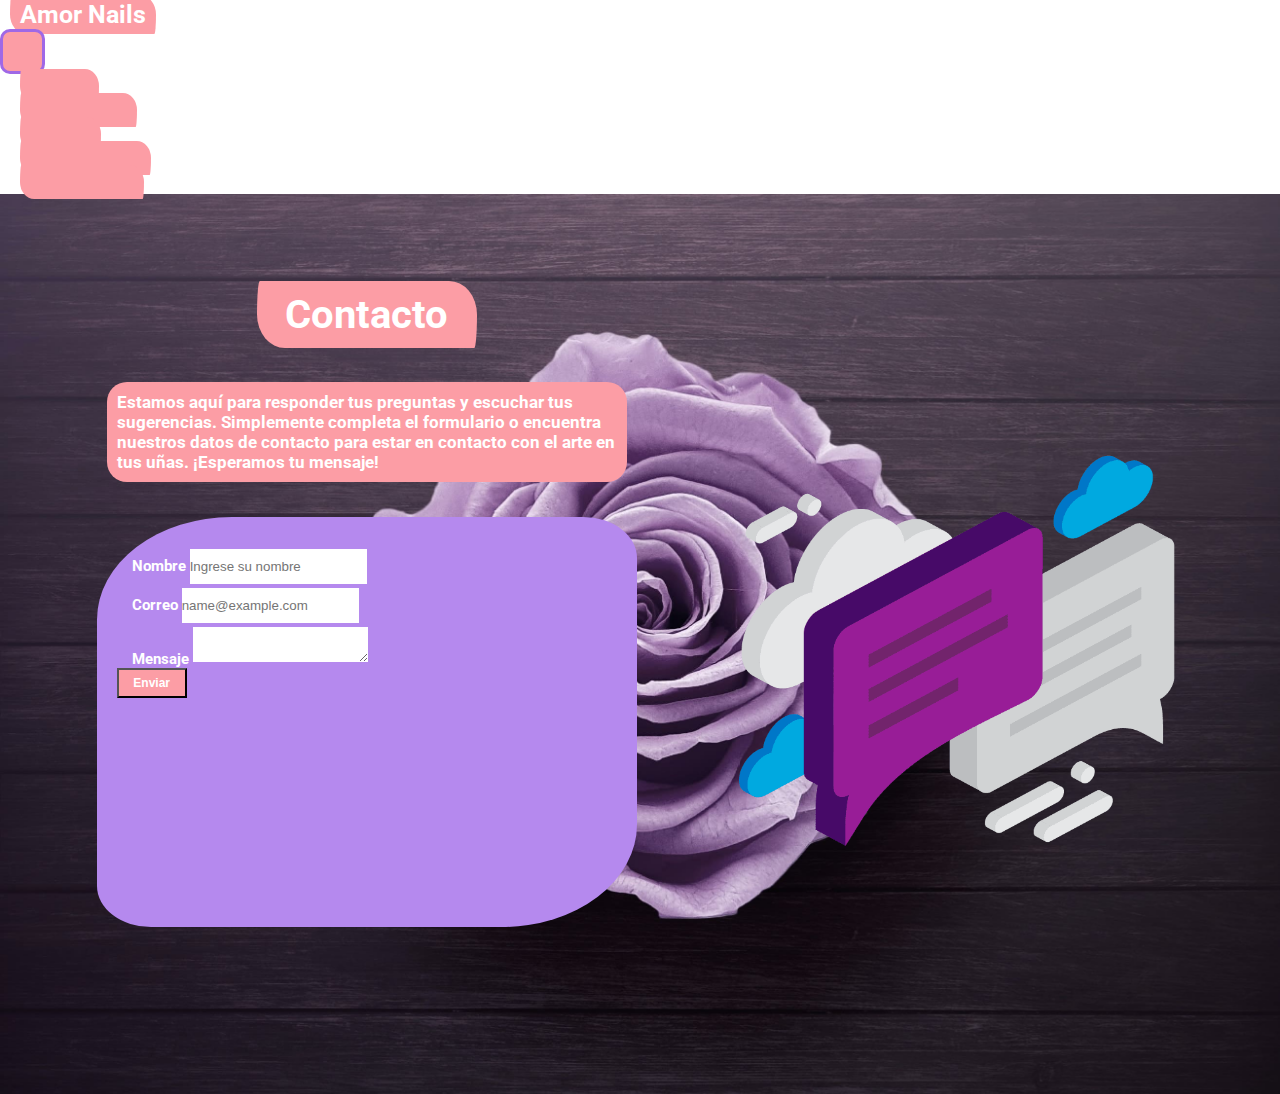
<file: pages/contacto.html>
<!DOCTYPE html>
<html lang="en">
  <head>
    <meta charset="UTF-8" />
    <meta
      name="viewport"
      content="width=
    , initial-scale=1.0"
    />
    <meta
      name="description"
      content="Contáctanos vía email para cualquier pregunta, consulta o solicitud. Estamos aquí para ayudarte. Envíanos un mensaje y te responderemos pronto. Tu satisfacción es nuestra prioridad"
    />
    <meta
      name="keywords"
      content="COMUNICARSE,HABLAR,CHATEAR,CONSULTAS,INQUIETUD,UÑAS,CUIDADO,MATERIALES"
    />

    <title>Contacto - Amor Nails</title>
    <link rel="shortcut icon" href="../img/icono.ico" type="image/x-icon">
    <link rel="preconnect" href="https://fonts.googleapis.com" />
    <link rel="preconnect" href="https://fonts.gstatic.com" crossorigin />
    <link
      href="https://fonts.googleapis.com/css2?family=Caveat:wght@400;700&family=Noto+Sans+JP:wght@400;600&family=Roboto:wght@400;700&display=swap"
      rel="stylesheet"
    />

    <link
      rel="stylesheet"
      href="https://cdn.jsdelivr.net/npm/bootstrap@4.2.1/dist/css/bootstrap.min.css"
      integrity="sha384-GJzZqFGwb1QTTN6wy59ffF1BuGJpLSa9DkKMp0DgiMDm4iYMj70gZWKYbI706tWS"
      crossorigin="anonymous"
    />

    <link
      href="https://cdn.jsdelivr.net/npm/bootstrap@5.3.1/dist/css/bootstrap.min.css"
      rel="stylesheet"
      integrity="sha384-4bw+/aepP/YC94hEpVNVgiZdgIC5+VKNBQNGCHeKRQN+PtmoHDEXuppvnDJzQIu9"
      crossorigin="anonymous"
    />
    <link rel="stylesheet" href="../css/styles.css" />
  </head>
  <body>
    <header>
      <nav class="navbar fixed-top navbar-expand-sm bgcolor">
        <div class="container-fluid ordenar">
          <a class="navbar-brand logo" href="../index.html"
            >Amor Nails</a
          >
          <div>
            <button
              class="navbar-toggler"
              type="button"
              data-bs-toggle="collapse"
              data-bs-target="#navbarNav"
              aria-controls="navbarNav"
              aria-expanded="false"
              aria-label="Toggle navigation"
            >
              <span class="navbar-toggler-icon"></span>
            </button>
          </div>
        </div>
        <div class="collapse navbar-collapse" id="navbarNav">
          <ul class="navbar-nav">
            <li class="nav-item">
              <a class="nav-link" aria-current="page" href="../index.html"
                >Inicio</a
              >
            </li>
            <li class="nav-item">
              <a class="nav-link" href="./reservas.html">Reservas</a>
            </li>
            <li class="nav-item">
              <a class="nav-link" href="./local.html">Local</a>
            </li>

            <li class="nav-item">
              <a class="nav-link" href="./preg-frec.html">Preg.Frec.</a>
            </li>
            <li class="nav-item">
              <a class="nav-link" href="./contacto.html">Contacto</a>
            </li>
          </ul>
        </div>
      </nav>
    </header>

    <section class="section-contacto">

      <h1>Contacto</h1>

      <p>Estamos aquí para responder tus preguntas y escuchar tus sugerencias. Simplemente completa el formulario o encuentra nuestros datos de contacto para estar en contacto con el arte en tus uñas. ¡Esperamos tu mensaje!</p>
      
      <div class="form_contacto">
        <div class="mb-3">
          <label for="exampleFormControlInput1" class="form-label"
            >Nombre</label
          >
          <input
            type="text"
            class="form-control"
            id="exampleFormControlInput1"
            placeholder="Ingrese su nombre"
          />
        </div>
        <div class="mb-3">
          <label for="exampleFormControlInput1" class="form-label"
            >Correo</label
          >
          <input
            type="email"
            class="form-control"
            id="exampleFormControlInput1"
            placeholder="name@example.com"
          />
        </div>
        <div class="mb-3">
          <label for="exampleFormControlTextarea1" class="form-label"
            >Mensaje</label
          >
          <textarea
            class="form-control"
            id="exampleFormControlTextarea1"
            rows="3"
          ></textarea>
        </div>
        <button type="button" class="btn">Enviar</button>
      </div>

      <img
        src="../img/img-contacto.png"
        alt="imagen de dos cajas de chat una es morada y la otra gris"
      />
    </section>

    <script
      src="https://cdn.jsdelivr.net/npm/bootstrap@5.3.1/dist/js/bootstrap.bundle.min.js"
      integrity="sha384-HwwvtgBNo3bZJJLYd8oVXjrBZt8cqVSpeBNS5n7C8IVInixGAoxmnlMuBnhbgrkm"
      crossorigin="anonymous"
    ></script>

    <script
      src="https://code.jquery.com/jquery-3.3.1.slim.min.js"
      integrity="sha384-q8i/X+965DzO0rT7abK41JStQIAqVgRVzpbzo5smXKp4YfRvH+8abtTE1Pi6jizo"
      crossorigin="anonymous"
    ></script>
    <script
      src="https://cdn.jsdelivr.net/npm/popper.js@1.14.6/dist/umd/popper.min.js"
      integrity="sha384-wHAiFfRlMFy6i5SRaxvfOCifBUQy1xHdJ/yoi7FRNXMRBu5WHdZYu1hA6ZOblgut"
      crossorigin="anonymous"
    ></script>
    <script
      src="https://cdn.jsdelivr.net/npm/bootstrap@4.2.1/dist/js/bootstrap.min.js"
      integrity="sha384-B0UglyR+jN6CkvvICOB2joaf5I4l3gm9GU6Hc1og6Ls7i6U/mkkaduKaBhlAXv9k"
      crossorigin="anonymous"
    ></script>

    <script>
      $(window).scroll(function () {
        $("nav").toggleClass("scrolled", $(this).scrollTop() > 50);
      });
    </script>
  </body>
</html>
</file>
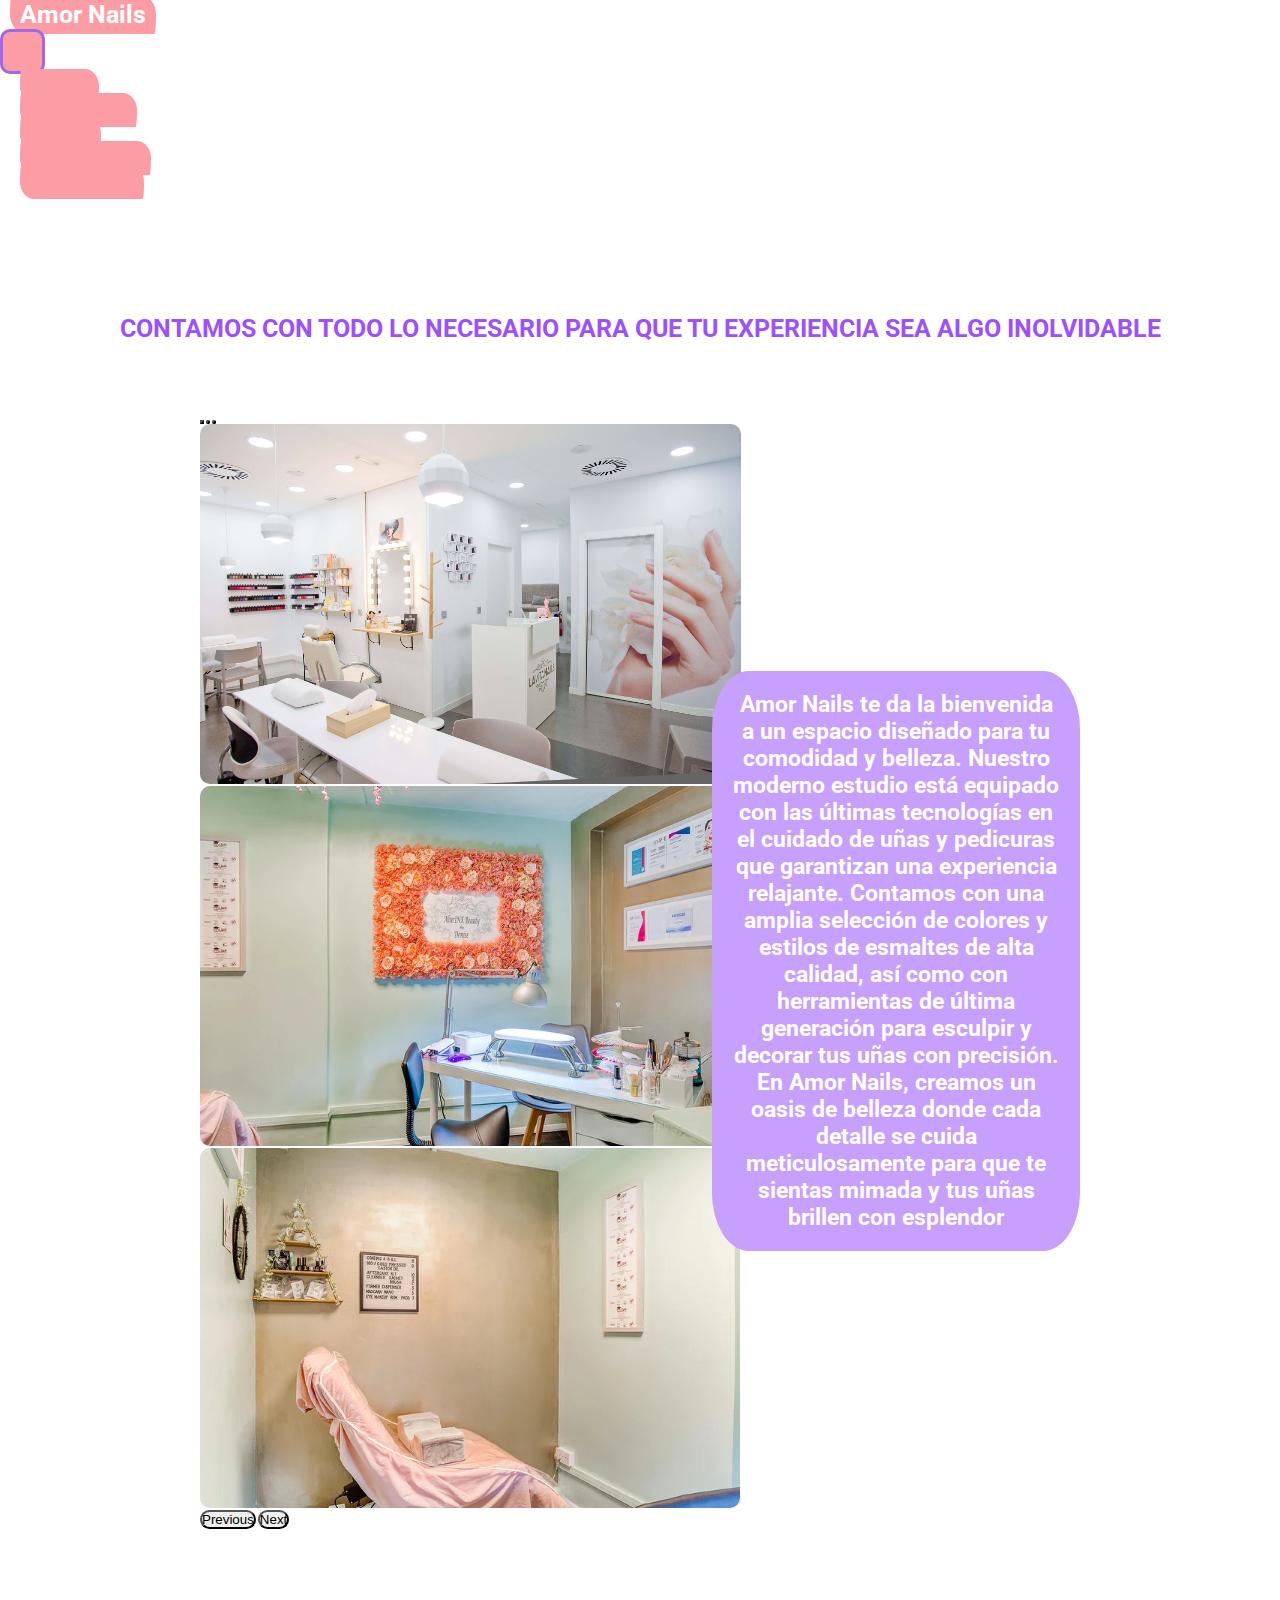
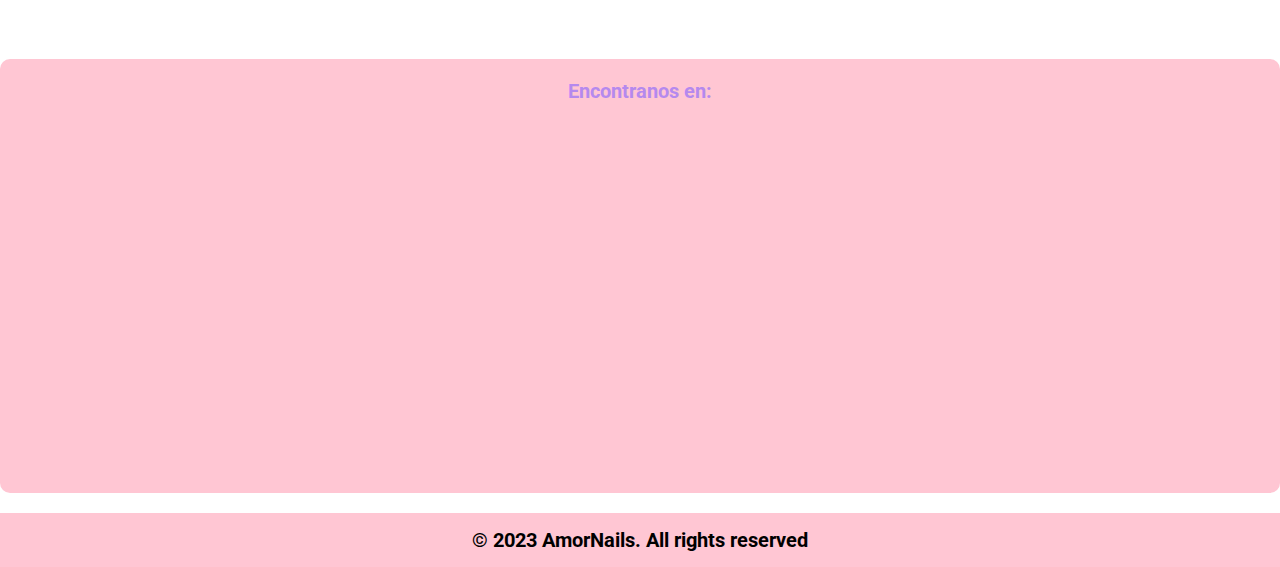
<file: pages/local.html>
<!DOCTYPE html>
<html lang="en">
  <head>
    <meta charset="UTF-8" />
    <meta name="viewport" content="width=device-width, initial-scale=1.0" />
    <meta
      name="description"
      content="Contamos con un local totalmente equipado con aparato de excelente calidad para que te sientas comoda y tus manos se vean geniales"
    />
    <meta
      name="keywords"
      content="DIRECCION,MAPA,ESTABLECIMIENTO,LOCAL,CALIDAD,APARATOS,UBICACION"
    />

    <title>Local - Amor Nails</title>
    <link rel="shortcut icon" href="../img/icono.ico" type="image/x-icon">
    <link rel="preconnect" href="https://fonts.googleapis.com" />
    <link rel="preconnect" href="https://fonts.gstatic.com" crossorigin />
    <link
      href="https://fonts.googleapis.com/css2?family=Caveat:wght@400;700&family=Noto+Sans+JP:wght@400;600&family=Roboto:wght@400;700&display=swap"
      rel="stylesheet"
    />
    <link
      rel="stylesheet"
      href="https://cdn.jsdelivr.net/npm/bootstrap@4.2.1/dist/css/bootstrap.min.css"
      integrity="sha384-GJzZqFGwb1QTTN6wy59ffF1BuGJpLSa9DkKMp0DgiMDm4iYMj70gZWKYbI706tWS"
      crossorigin="anonymous"
    />

    <link
      href="https://cdn.jsdelivr.net/npm/bootstrap@5.3.1/dist/css/bootstrap.min.css"
      rel="stylesheet"
      integrity="sha384-4bw+/aepP/YC94hEpVNVgiZdgIC5+VKNBQNGCHeKRQN+PtmoHDEXuppvnDJzQIu9"
      crossorigin="anonymous"
    />
    <link rel="stylesheet" href="../css/styles.css" />
  </head>
  <body>
    <main class="back-color">
      <header>
        <nav class="navbar fixed-top navbar-expand-sm bgcolor">
          <div class="container-fluid ordenar">
            <a class="navbar-brand logo" href="../index.html"
              >Amor Nails</a
            >
            <div>
              <button
                class="navbar-toggler"
                type="button"
                data-bs-toggle="collapse"
                data-bs-target="#navbarNav"
                aria-controls="navbarNav"
                aria-expanded="false"
                aria-label="Toggle navigation"
              >
                <span class="navbar-toggler-icon"></span>
              </button>
            </div>
          </div>
          <div class="collapse navbar-collapse" id="navbarNav">
            <ul class="navbar-nav">
              <li class="nav-item">
                <a class="nav-link" aria-current="page" href="../index.html"
                  >Inicio</a
                >
              </li>
              <li class="nav-item">
                <a class="nav-link" href="./reservas.html">Reservas</a>
              </li>
              <li class="nav-item">
                <a class="nav-link" href="./local.html">Local</a>
              </li>

              <li class="nav-item">
                <a class="nav-link" href="./preg-frec.html">Preg.Frec.</a>
              </li>
              <li class="nav-item">
                <a class="nav-link" href="./contacto.html">Contacto</a>
              </li>
            </ul>
          </div>
        </nav>
      </header>

      <section class="experiencia">
        <h1>
          Contamos con todo lo necesario para que tu experiencia sea algo
          inolvidable
        </h1>

        <div class="imagen-texto">
          <div id="carouselExampleIndicators" class="carousel slide">
            <div class="carousel-indicators">
              <button
                type="button"
                data-bs-target="#carouselExampleIndicators"
                data-bs-slide-to="0"
                class="active"
                aria-current="true"
                aria-label="Slide 1"
              ></button>
              <button
                type="button"
                data-bs-target="#carouselExampleIndicators"
                data-bs-slide-to="1"
                aria-label="Slide 2"
              ></button>
              <button
                type="button"
                data-bs-target="#carouselExampleIndicators"
                data-bs-slide-to="2"
                aria-label="Slide 3"
              ></button>
            </div>
            <div class="carousel-inner">
              <div class="carousel-item active">
                <img
                  src="../img/local.jpg"
                  class="d-block w-100"
                  alt="foto donde se visualiza el local de nail art en su totalidad"
                />
              </div>
              <div class="carousel-item">
                <img
                  src="../img/local02.webp"
                  class="d-block w-100"
                  alt="foto de la mesa de trabajo de nail art"
                />
              </div>
              <div class="carousel-item">
                <img
                  src="../img/local03.webp"
                  class="d-block w-100"
                  alt="foto de la cama donde se realiza la pedicura"
                />
              </div>
            </div>
            <button
              class="carousel-control-prev"
              type="button"
              data-bs-target="#carouselExampleIndicators"
              data-bs-slide="prev"
            >
              <span
                class="carousel-control-prev-icon"
                aria-hidden="true"
              ></span>
              <span class="visually-hidden">Previous</span>
            </button>
            <button
              class="carousel-control-next"
              type="button"
              data-bs-target="#carouselExampleIndicators"
              data-bs-slide="next"
            >
              <span
                class="carousel-control-next-icon"
                aria-hidden="true"
              ></span>
              <span class="visually-hidden">Next</span>
            </button>
          </div>

          <p>
            Amor Nails te da la bienvenida a un espacio diseñado para tu
            comodidad y belleza. Nuestro moderno estudio está equipado con las
            últimas tecnologías en el cuidado de uñas y pedicuras que garantizan
            una experiencia relajante. Contamos con una amplia selección de
            colores y estilos de esmaltes de alta calidad, así como con
            herramientas de última generación para esculpir y decorar tus uñas
            con precisión. En Amor Nails, creamos un oasis de belleza donde cada
            detalle se cuida meticulosamente para que te sientas mimada y tus
            uñas brillen con esplendor
          </p>
        </div>
      </section>

      <section class="section-ubicacion container-sm">
        <div class="ubicacion">
          <h2>Encontranos en:</h2>
          <iframe
            src="https://www.google.com/maps/embed?pb=!1m18!1m12!1m3!1d963.2535856737635!2d139.7740056633788!3d35.701963389280294!2m3!1f0!2f0!3f0!3m2!1i1024!2i768!4f13.1!3m3!1m2!1s0x60188ea717e35593%3A0x49cd92f32aaf75fb!2z77yI5pyJ77yJ44Kq44O844K_44OL44OT44Or44K144O844OT44K5!5e0!3m2!1ses-419!2sar!4v1691075433261!5m2!1ses-419!2sar"
            width="500"
            height="350"
            style="border: 0"
            allowfullscreen=""
            loading="lazy"
            referrerpolicy="no-referrer-when-downgrade"
          ></iframe>
        </div>
      </section>
    </main>

    <footer>
      <section class="derechos">
        <p>&copy; 2023 AmorNails. All rights reserved</p>
      </section>
    </footer>

    <script
      src="https://cdn.jsdelivr.net/npm/bootstrap@5.3.1/dist/js/bootstrap.bundle.min.js"
      integrity="sha384-HwwvtgBNo3bZJJLYd8oVXjrBZt8cqVSpeBNS5n7C8IVInixGAoxmnlMuBnhbgrkm"
      crossorigin="anonymous"
    ></script>

    <script
      src="https://code.jquery.com/jquery-3.3.1.slim.min.js"
      integrity="sha384-q8i/X+965DzO0rT7abK41JStQIAqVgRVzpbzo5smXKp4YfRvH+8abtTE1Pi6jizo"
      crossorigin="anonymous"
    ></script>
    <script
      src="https://cdn.jsdelivr.net/npm/popper.js@1.14.6/dist/umd/popper.min.js"
      integrity="sha384-wHAiFfRlMFy6i5SRaxvfOCifBUQy1xHdJ/yoi7FRNXMRBu5WHdZYu1hA6ZOblgut"
      crossorigin="anonymous"
    ></script>
    <script
      src="https://cdn.jsdelivr.net/npm/bootstrap@4.2.1/dist/js/bootstrap.min.js"
      integrity="sha384-B0UglyR+jN6CkvvICOB2joaf5I4l3gm9GU6Hc1og6Ls7i6U/mkkaduKaBhlAXv9k"
      crossorigin="anonymous"
    ></script>

    <script>
      $(window).scroll(function () {
        $("nav").toggleClass("scrolled", $(this).scrollTop() > 50);
      });
    </script>
  </body>
</html>
</file>
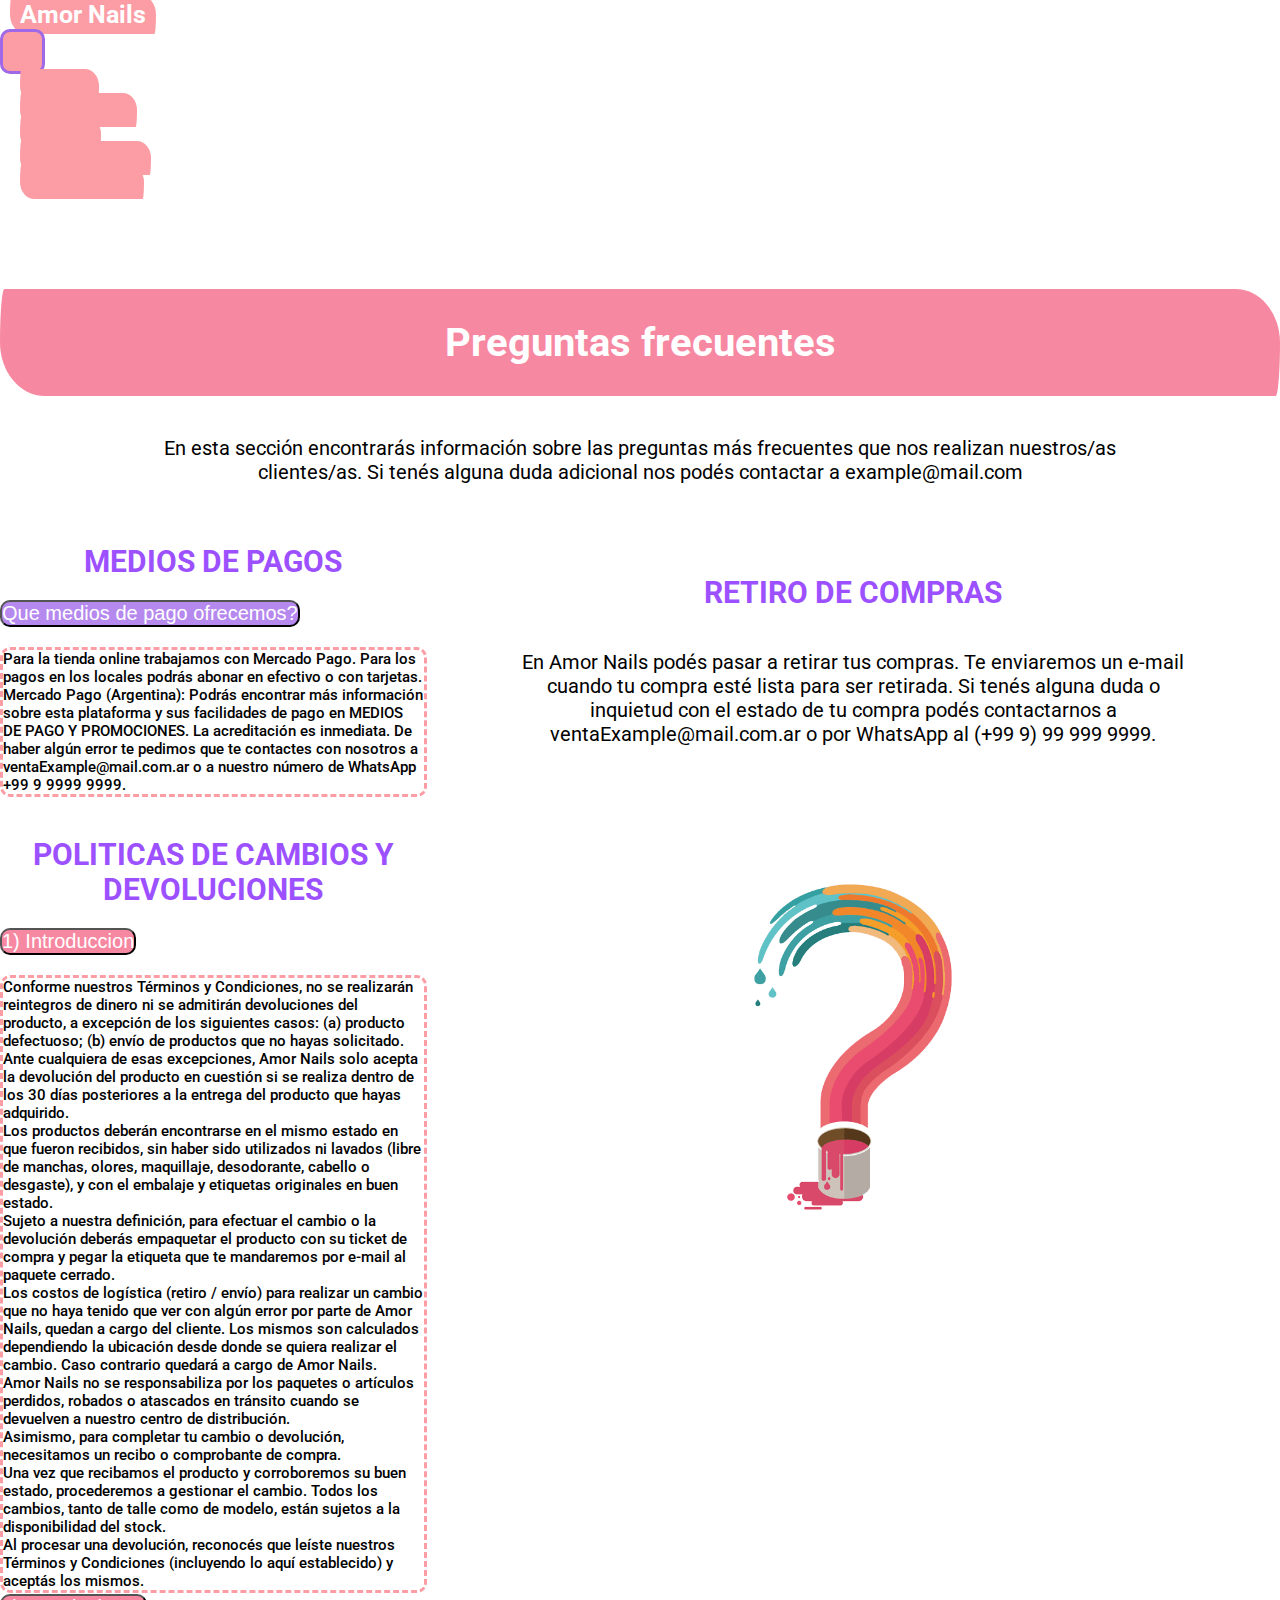
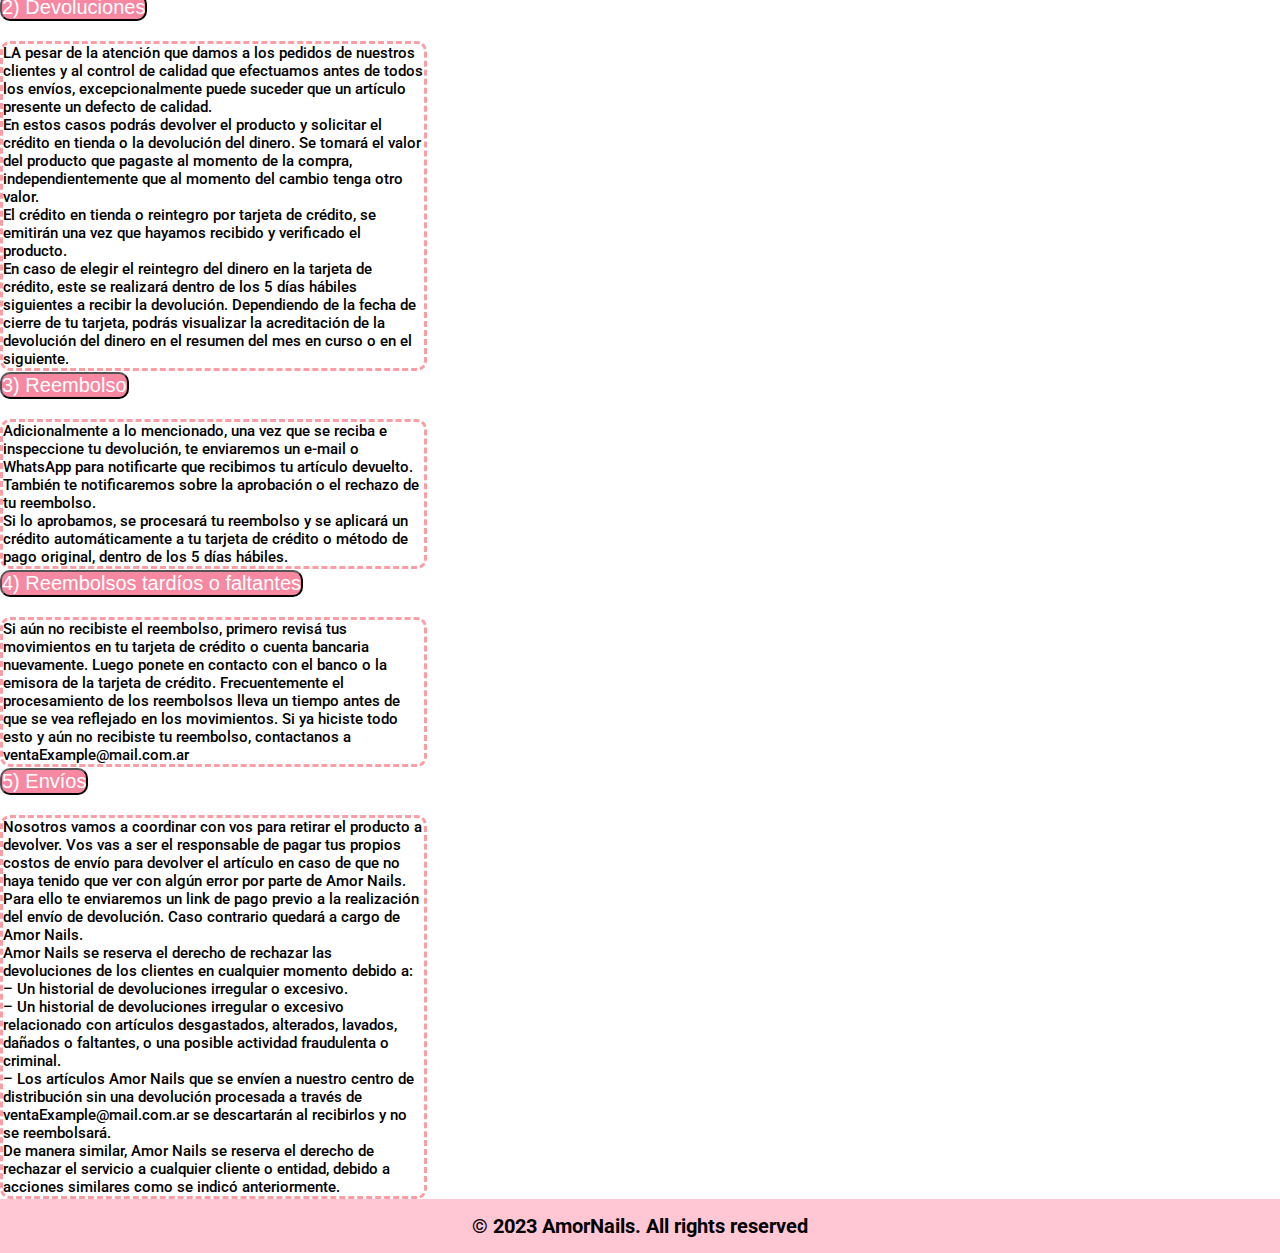
<file: pages/preg-frec.html>
<!DOCTYPE html>
<html lang="en">
  <head>
    <meta charset="UTF-8" />
    <meta name="viewport" content="width=device-width, initial-scale=1.0" />
    <meta
      name="description"
      content="Encuentra respuestas a tus preguntas más frecuentes sobre nuestros medios de pagos y formas de envios"
    />
    <meta
      name="keywords"
      content="ENVIOS,REEMBOLSOS,PAGOS,FORMAS,DEVOLUCIONES,DUDAS,PREGUNTAS,INCONVENIENTE"
    />

    <title>Preguntas Frecuentes - Amor Nails</title>
    <link rel="shortcut icon" href="../img/icono.ico" type="image/x-icon">
    <link rel="preconnect" href="https://fonts.googleapis.com" />
    <link rel="preconnect" href="https://fonts.gstatic.com" crossorigin />
    <link
      href="https://fonts.googleapis.com/css2?family=Caveat:wght@400;700&family=Noto+Sans+JP:wght@400;600&family=Roboto:wght@400;700&display=swap"
      rel="stylesheet"
    />
    <link
      rel="stylesheet"
      href="https://cdn.jsdelivr.net/npm/bootstrap@4.2.1/dist/css/bootstrap.min.css"
      integrity="sha384-GJzZqFGwb1QTTN6wy59ffF1BuGJpLSa9DkKMp0DgiMDm4iYMj70gZWKYbI706tWS"
      crossorigin="anonymous"
    />

    <link
      href="https://cdn.jsdelivr.net/npm/bootstrap@5.3.1/dist/css/bootstrap.min.css"
      rel="stylesheet"
      integrity="sha384-4bw+/aepP/YC94hEpVNVgiZdgIC5+VKNBQNGCHeKRQN+PtmoHDEXuppvnDJzQIu9"
      crossorigin="anonymous"
    />
    <link rel="stylesheet" href="../css/styles.css" />
  </head>
  <body>
    <header>
      <nav class="navbar fixed-top navbar-expand-sm bgcolor">
        <div class="container-fluid ordenar">
          <a class="navbar-brand logo" href="../index.html"
            >Amor Nails</a
          >
          <div>
            <button
              class="navbar-toggler"
              type="button"
              data-bs-toggle="collapse"
              data-bs-target="#navbarNav"
              aria-controls="navbarNav"
              aria-expanded="false"
              aria-label="Toggle navigation"
            >
              <span class="navbar-toggler-icon"></span>
            </button>
          </div>
        </div>
        <div class="collapse navbar-collapse" id="navbarNav">
          <ul class="navbar-nav">
            <li class="nav-item">
              <a class="nav-link" aria-current="page" href="../index.html"
                >Inicio</a
              >
            </li>
            <li class="nav-item">
              <a class="nav-link" href="./reservas.html">Reservas</a>
            </li>
            <li class="nav-item">
              <a class="nav-link" href="./local.html">Local</a>
            </li>

            <li class="nav-item">
              <a class="nav-link" href="./preg-frec.html">Preg.Frec.</a>
            </li>
            <li class="nav-item">
              <a class="nav-link" href="./contacto.html">Contacto</a>
            </li>
          </ul>
        </div>
      </nav>
    </header>

    <section class="preg-frec container-sm">
      <div class="contenedor-titulo">
        <h1>Preguntas frecuentes</h1>
      </div>

      <p>
        En esta sección encontrarás información sobre las preguntas más
        frecuentes que nos realizan nuestros/as clientes/as. Si tenés alguna
        duda adicional nos podés contactar a example@mail.com
      </p>

      <div class="desktop">
        <div>
          <h2>MEDIOS DE PAGOS</h2>

          <div class="accordion" id="accordionExample">
            <div class="accordion-item">
              <h3 class="accordion-header">
                <button
                  class="accordion-button button-mp collapsed"
                  type="button"
                  data-bs-toggle="collapse"
                  data-bs-target="#collapseOne_b"
                  aria-expanded="true"
                  aria-controls="collapseOne_b"
                >
                  Que medios de pago ofrecemos?
                </button>
              </h3>
              <div
                id="collapseOne_b"
                class="accordion-collapse collapse"
                data-bs-parent="#accordionExample"
              >
                <div class="accordion-body">
                  Para la tienda online trabajamos con Mercado Pago. Para los
                  pagos en los locales podrás abonar en efectivo o con tarjetas.
                  Mercado Pago (Argentina): Podrás encontrar más información
                  sobre esta plataforma y sus facilidades de pago en MEDIOS DE
                  PAGO Y PROMOCIONES. La acreditación es inmediata. De haber
                  algún error te pedimos que te contactes con nosotros a
                  ventaExample@mail.com.ar o a nuestro número de WhatsApp +99 9
                  9999 9999.
                </div>
              </div>
            </div>
          </div>
        </div>

        <div class="retiro-compras">
          <h2>RETIRO DE COMPRAS</h2>
          <p>
            En Amor Nails podés pasar a retirar tus compras. Te enviaremos un
            e-mail cuando tu compra esté lista para ser retirada. Si tenés
            alguna duda o inquietud con el estado de tu compra podés
            contactarnos a ventaExample@mail.com.ar o por WhatsApp al (+99 9) 99
            999 9999.
          </p>
        </div>
      </div>

      <div class="politicas">
        <div class="accordion" id="accordionExample">
          <h2>POLITICAS DE CAMBIOS Y DEVOLUCIONES</h2>
          <div class="accordion-item">
            <h3 class="accordion-header">
              <button
                class="accordion-button collapsed"
                type="button"
                data-bs-toggle="collapse"
                data-bs-target="#collapseOne"
                aria-expanded="false"
                aria-controls="collapseOne"
              >
                1) Introduccion
              </button>
            </h3>
            <div
              id="collapseOne"
              class="accordion-collapse collapse"
              data-bs-parent="#accordionExample"
            >
              <div class="accordion-body">
                Conforme nuestros Términos y Condiciones, no se realizarán
                reintegros de dinero ni se admitirán devoluciones del producto,
                a excepción de los siguientes casos: (a) producto defectuoso;
                (b) envío de productos que no hayas solicitado. Ante cualquiera
                de esas excepciones, Amor Nails solo acepta la devolución del
                producto en cuestión si se realiza dentro de los 30 días
                posteriores a la entrega del producto que hayas adquirido.<br />
                Los productos deberán encontrarse en el mismo estado en que
                fueron recibidos, sin haber sido utilizados ni lavados (libre de
                manchas, olores, maquillaje, desodorante, cabello o desgaste), y
                con el embalaje y etiquetas originales en buen estado. <br />
                Sujeto a nuestra definición, para efectuar el cambio o la
                devolución deberás empaquetar el producto con su ticket de
                compra y pegar la etiqueta que te mandaremos por e-mail al
                paquete cerrado. <br />
                Los costos de logística (retiro / envío) para realizar un cambio
                que no haya tenido que ver con algún error por parte de Amor
                Nails, quedan a cargo del cliente. Los mismos son calculados
                dependiendo la ubicación desde donde se quiera realizar el
                cambio. Caso contrario quedará a cargo de Amor Nails. <br />
                Amor Nails no se responsabiliza por los paquetes o artículos
                perdidos, robados o atascados en tránsito cuando se devuelven a
                nuestro centro de distribución. <br />
                Asimismo, para completar tu cambio o devolución, necesitamos un
                recibo o comprobante de compra. <br />
                Una vez que recibamos el producto y corroboremos su buen estado,
                procederemos a gestionar el cambio. Todos los cambios, tanto de
                talle como de modelo, están sujetos a la disponibilidad del
                stock. <br />
                Al procesar una devolución, reconocés que leíste nuestros
                Términos y Condiciones (incluyendo lo aquí establecido) y
                aceptás los mismos. <br />
              </div>
            </div>
          </div>

          <div class="accordion-item">
            <h3 class="accordion-header">
              <button
                class="accordion-button collapsed"
                type="button"
                data-bs-toggle="collapse"
                data-bs-target="#collapseTwo"
                aria-expanded="false"
                aria-controls="collapseTwo"
              >
                2) Devoluciones
              </button>
            </h3>
            <div
              id="collapseTwo"
              class="accordion-collapse collapse"
              data-bs-parent="#accordionExample"
            >
              <div class="accordion-body">
                LA pesar de la atención que damos a los pedidos de nuestros
                clientes y al control de calidad que efectuamos antes de todos
                los envíos, excepcionalmente puede suceder que un artículo
                presente un defecto de calidad. <br />
                En estos casos podrás devolver el producto y solicitar el
                crédito en tienda o la devolución del dinero. Se tomará el valor
                del producto que pagaste al momento de la compra,
                independientemente que al momento del cambio tenga otro valor.
                <br />
                El crédito en tienda o reintegro por tarjeta de crédito, se
                emitirán una vez que hayamos recibido y verificado el producto.
                <br />
                En caso de elegir el reintegro del dinero en la tarjeta de
                crédito, este se realizará dentro de los 5 días hábiles
                siguientes a recibir la devolución. Dependiendo de la fecha de
                cierre de tu tarjeta, podrás visualizar la acreditación de la
                devolución del dinero en el resumen del mes en curso o en el
                siguiente. <br />
              </div>
            </div>
          </div>

          <div class="accordion-item">
            <h3 class="accordion-header">
              <button
                class="accordion-button collapsed"
                type="button"
                data-bs-toggle="collapse"
                data-bs-target="#collapseThree"
                aria-expanded="false"
                aria-controls="collapseThree"
              >
                3) Reembolso
              </button>
            </h3>
            <div
              id="collapseThree"
              class="accordion-collapse collapse"
              data-bs-parent="#accordionExample"
            >
              <div class="accordion-body">
                Adicionalmente a lo mencionado, una vez que se reciba e
                inspeccione tu devolución, te enviaremos un e-mail o WhatsApp
                para notificarte que recibimos tu artículo devuelto. También te
                notificaremos sobre la aprobación o el rechazo de tu
                reembolso.<br />
                Si lo aprobamos, se procesará tu reembolso y se aplicará un
                crédito automáticamente a tu tarjeta de crédito o método de pago
                original, dentro de los 5 días hábiles.<br />
              </div>
            </div>
          </div>

          <div class="accordion-item">
            <h3 class="accordion-header">
              <button
                class="accordion-button collapsed"
                type="button"
                data-bs-toggle="collapse"
                data-bs-target="#collapseThree_c"
                aria-expanded="false"
                aria-controls="collapseThree_c"
              >
                4) Reembolsos tardíos o faltantes
              </button>
            </h3>
            <div
              id="collapseThree_c"
              class="accordion-collapse collapse"
              data-bs-parent="#accordionExample"
            >
              <div class="accordion-body">
                Si aún no recibiste el reembolso, primero revisá tus movimientos
                en tu tarjeta de crédito o cuenta bancaria nuevamente. Luego
                ponete en contacto con el banco o la emisora de la tarjeta de
                crédito. Frecuentemente el procesamiento de los reembolsos lleva
                un tiempo antes de que se vea reflejado en los movimientos. Si
                ya hiciste todo esto y aún no recibiste tu reembolso,
                contactanos a ventaExample@mail.com.ar
              </div>
            </div>
          </div>

          <div class="accordion-item">
            <h3 class="accordion-header">
              <button
                class="accordion-button collapsed"
                type="button"
                data-bs-toggle="collapse"
                data-bs-target="#collapseThree_b"
                aria-expanded="false"
                aria-controls="collapseThree_b"
              >
                5) Envíos
              </button>
            </h3>
            <div
              id="collapseThree_b"
              class="accordion-collapse collapse"
              data-bs-parent="#accordionExample"
            >
              <div class="accordion-body">
                Nosotros vamos a coordinar con vos para retirar el producto a
                devolver. Vos vas a ser el responsable de pagar tus propios
                costos de envío para devolver el artículo en caso de que no haya
                tenido que ver con algún error por parte de Amor Nails. Para
                ello te enviaremos un link de pago previo a la realización del
                envío de devolución. Caso contrario quedará a cargo de Amor
                Nails. <br />

                Amor Nails se reserva el derecho de rechazar las devoluciones de
                los clientes en cualquier momento debido a: <br />
                – Un historial de devoluciones irregular o excesivo. <br />
                – Un historial de devoluciones irregular o excesivo relacionado
                con artículos desgastados, alterados, lavados, dañados o
                faltantes, o una posible actividad fraudulenta o criminal.
                <br />
                – Los artículos Amor Nails que se envíen a nuestro centro de
                distribución sin una devolución procesada a través de
                ventaExample@mail.com.ar se descartarán al recibirlos y no se
                reembolsará. <br />
                De manera similar, Amor Nails se reserva el derecho de rechazar
                el servicio a cualquier cliente o entidad, debido a acciones
                similares como se indicó anteriormente. <br />
              </div>
            </div>
          </div>
        </div>

        <div class="imagen-pregunta dp-none">
          <img
            src="../img/signo-interrogacion.png"
            alt="imagen de signo de interrogacion de varios colores"
          />
        </div>
      </div>
    </section>

    <footer>
      <section class="derechos">
        <p>&copy; 2023 AmorNails. All rights reserved</p>
      </section>
    </footer>

    <script
      src="https://cdn.jsdelivr.net/npm/bootstrap@5.3.1/dist/js/bootstrap.bundle.min.js"
      integrity="sha384-HwwvtgBNo3bZJJLYd8oVXjrBZt8cqVSpeBNS5n7C8IVInixGAoxmnlMuBnhbgrkm"
      crossorigin="anonymous"
    ></script>

    <script
      src="https://code.jquery.com/jquery-3.3.1.slim.min.js"
      integrity="sha384-q8i/X+965DzO0rT7abK41JStQIAqVgRVzpbzo5smXKp4YfRvH+8abtTE1Pi6jizo"
      crossorigin="anonymous"
    ></script>
    <script
      src="https://cdn.jsdelivr.net/npm/popper.js@1.14.6/dist/umd/popper.min.js"
      integrity="sha384-wHAiFfRlMFy6i5SRaxvfOCifBUQy1xHdJ/yoi7FRNXMRBu5WHdZYu1hA6ZOblgut"
      crossorigin="anonymous"
    ></script>
    <script
      src="https://cdn.jsdelivr.net/npm/bootstrap@4.2.1/dist/js/bootstrap.min.js"
      integrity="sha384-B0UglyR+jN6CkvvICOB2joaf5I4l3gm9GU6Hc1og6Ls7i6U/mkkaduKaBhlAXv9k"
      crossorigin="anonymous"
    ></script>

    <script>
      $(window).scroll(function () {
        $("nav").toggleClass("scrolled", $(this).scrollTop() > 50);
      });
    </script>
  </body>
</html>
</file>
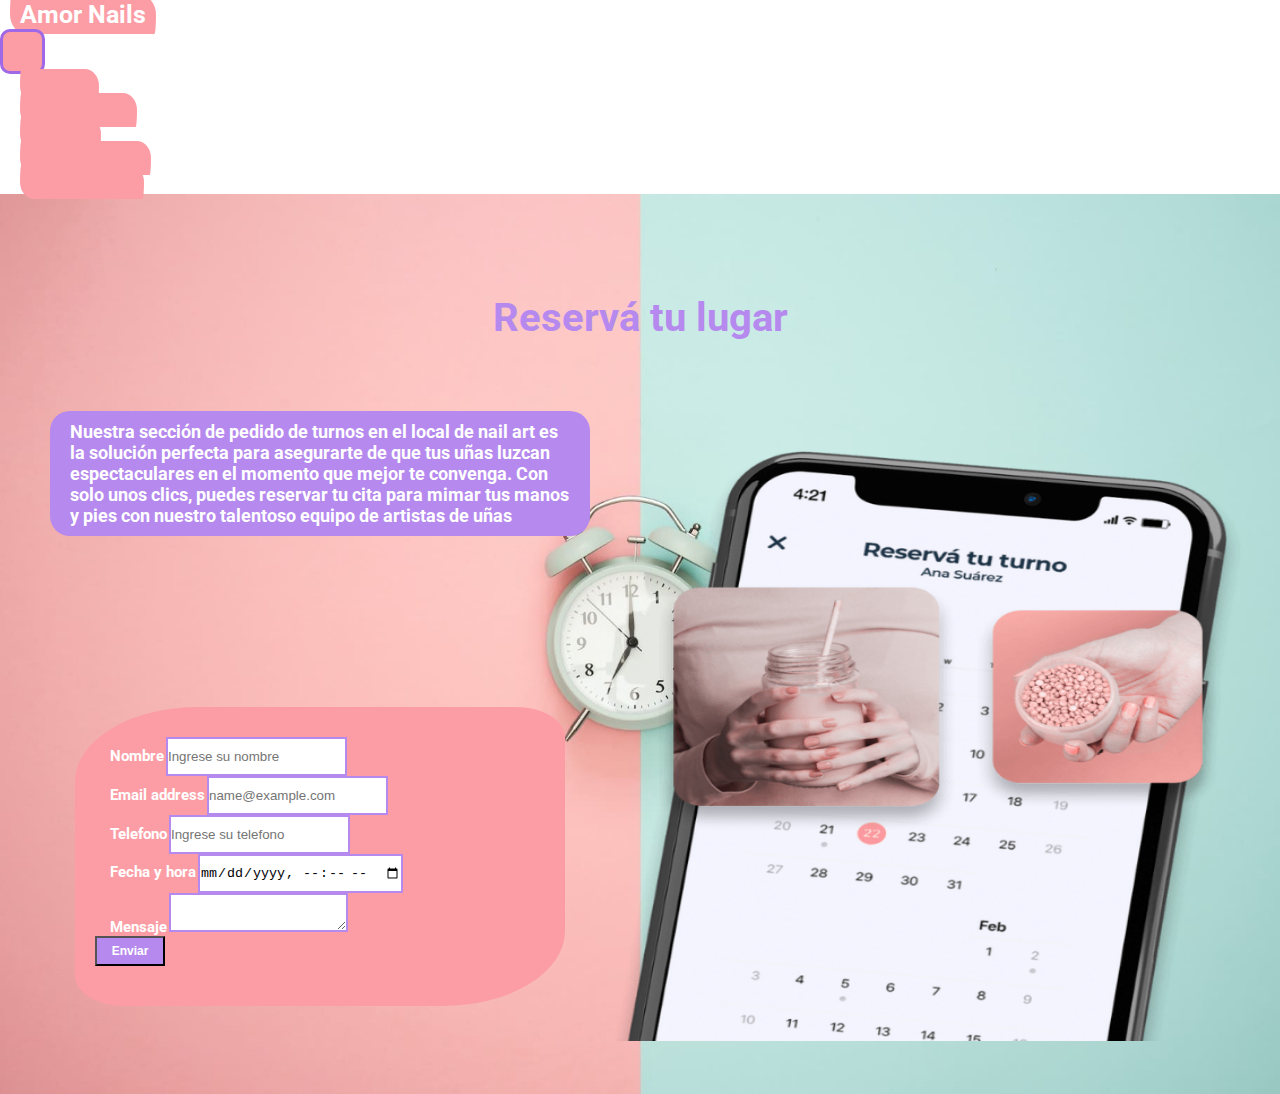
<file: pages/reservas.html>
<!DOCTYPE html>
<html lang="en">
  <head>
    <meta charset="UTF-8" />
    <meta name="viewport" content="width=device-width, initial-scale=1.0" />
    <meta
      name="description"
      content="Reserva tu cita con nosotros de manera fácil y rápida en nuestra página de reservas. Asegura tu espacio y déjanos cuidar de tus uñas y manos. ¡Programa tu próximo tratamiento de manicura ahora mismo!"
    />
    <meta
      name="keywords"
      content="TURNOS,ONLINE,RESERVAR,MES,DIA,HORA,SACAR,PEDIR,FACIL"
    />

    <title>Reservas - Amor Nails</title>
    <link rel="shortcut icon" href="../img/icono.ico" type="image/x-icon">
    <link rel="preconnect" href="https://fonts.googleapis.com" />
    <link rel="preconnect" href="https://fonts.gstatic.com" crossorigin />
    <link
      href="https://fonts.googleapis.com/css2?family=Caveat:wght@400;700&family=Noto+Sans+JP:wght@400;600&family=Roboto:wght@400;700&display=swap"
      rel="stylesheet"
    />
    <link
      rel="stylesheet"
      href="https://cdn.jsdelivr.net/npm/bootstrap@4.2.1/dist/css/bootstrap.min.css"
      integrity="sha384-GJzZqFGwb1QTTN6wy59ffF1BuGJpLSa9DkKMp0DgiMDm4iYMj70gZWKYbI706tWS"
      crossorigin="anonymous"
    />

    <link
      href="https://cdn.jsdelivr.net/npm/bootstrap@5.3.1/dist/css/bootstrap.min.css"
      rel="stylesheet"
      integrity="sha384-4bw+/aepP/YC94hEpVNVgiZdgIC5+VKNBQNGCHeKRQN+PtmoHDEXuppvnDJzQIu9"
      crossorigin="anonymous"
    />
    <link rel="stylesheet" href="../css/styles.css" />
  </head>
  <body>
    <header>
      <nav class="navbar fixed-top navbar-expand-sm bgcolor">
        <div class="container-fluid ordenar">
          <a class="navbar-brand logo" href="../index.html"
            >Amor Nails</a
          >
          <div>
            <button
              class="navbar-toggler"
              type="button"
              data-bs-toggle="collapse"
              data-bs-target="#navbarNav"
              aria-controls="navbarNav"
              aria-expanded="false"
              aria-label="Toggle navigation"
            >
              <span class="navbar-toggler-icon"></span>
            </button>
          </div>
        </div>
        <div class="collapse navbar-collapse" id="navbarNav">
          <ul class="navbar-nav">
            <li class="nav-item">
              <a class="nav-link" aria-current="page" href="../index.html"
                >Inicio</a
              >
            </li>
            <li class="nav-item">
              <a class="nav-link" href="./reservas.html">Reservas</a>
            </li>
            <li class="nav-item">
              <a class="nav-link" href="./local.html">Local</a>
            </li>

            <li class="nav-item">
              <a class="nav-link" href="./preg-frec.html">Preg.Frec.</a>
            </li>
            <li class="nav-item">
              <a class="nav-link" href="./contacto.html">Contacto</a>
            </li>
          </ul>
        </div>
      </nav>
    </header>
    <section class="formulario">
      <h1>Reservá tu lugar</h1>
      <p>Nuestra sección de pedido de turnos en el local de nail art es la solución perfecta para asegurarte de que tus uñas luzcan espectaculares en el momento que mejor te convenga. Con solo unos clics, puedes reservar tu cita para mimar tus manos y pies con nuestro talentoso equipo de artistas de uñas</p>
      <div class="form_reserva">
        <div class="mb-3">
          <label for="exampleFormControlInput1" class="form-label"
            >Nombre</label
          >
          <input
            type="text"
            class="form-control"
            id="exampleFormControlInput1"
            placeholder="Ingrese su nombre"
          />
        </div>
        <div class="mb-3">
          <label for="exampleFormControlInput1" class="form-label"
            >Email address</label
          >
          <input
            type="email"
            class="form-control"
            id="exampleFormControlInput1"
            placeholder="name@example.com"
          />
        </div>
        <div class="mb-3">
          <label for="exampleFormControlInput1" class="form-label"
            >Telefono</label
          >
          <input
            type="number"
            class="form-control"
            id="exampleFormControlInput1"
            placeholder="Ingrese su telefono"
          />
        </div>
        <div class="mb-3">
          <label for="exampleFormControlInput1" class="form-label"
            >Fecha y hora</label
          >
          <input
            type="datetime-local"
            class="form-control"
            id="exampleFormControlInput1"
            placeholder="Ingrese fecha y hora"
          />
        </div>
        <div class="mb-3">
          <label for="exampleFormControlTextarea1" class="form-label"
            >Mensaje</label
          >
          <textarea
            class="form-control"
            id="exampleFormControlTextarea1"
            rows="3"
          ></textarea>
        </div>
        <button type="button" class="btn">Enviar</button>
      </div>

      <img
        src="../img/calendario.jpg"
        class="dp-none"
        alt="imagen de un celular con la app de calendario abierta para servar turno"
      />
    </section>

    <script
      src="https://cdn.jsdelivr.net/npm/bootstrap@5.3.1/dist/js/bootstrap.bundle.min.js"
      integrity="sha384-HwwvtgBNo3bZJJLYd8oVXjrBZt8cqVSpeBNS5n7C8IVInixGAoxmnlMuBnhbgrkm"
      crossorigin="anonymous"
    ></script>

    <script
      src="https://code.jquery.com/jquery-3.3.1.slim.min.js"
      integrity="sha384-q8i/X+965DzO0rT7abK41JStQIAqVgRVzpbzo5smXKp4YfRvH+8abtTE1Pi6jizo"
      crossorigin="anonymous"
    ></script>
    <script
      src="https://cdn.jsdelivr.net/npm/popper.js@1.14.6/dist/umd/popper.min.js"
      integrity="sha384-wHAiFfRlMFy6i5SRaxvfOCifBUQy1xHdJ/yoi7FRNXMRBu5WHdZYu1hA6ZOblgut"
      crossorigin="anonymous"
    ></script>
    <script
      src="https://cdn.jsdelivr.net/npm/bootstrap@4.2.1/dist/js/bootstrap.min.js"
      integrity="sha384-B0UglyR+jN6CkvvICOB2joaf5I4l3gm9GU6Hc1og6Ls7i6U/mkkaduKaBhlAXv9k"
      crossorigin="anonymous"
    ></script>

    <script>
      $(window).scroll(function () {
        $("nav").toggleClass("scrolled", $(this).scrollTop() > 50);
      });
    </script>
  </body>
</html>
</file>
<file: css/styles.css>
* {
  margin: 0px;
  padding: 0px;
}

html {
  font-size: 62.5%;
  font-family: "Roboto", sans-serif;
}

h2{
  text-align: center;
  font-size: 5rem;
  color: #9c50ff;
  font-weight: bold;
  margin-top: 20px;
}

.carro_vacio{
  font-weight: bold;
  color: red;
  font-size: 25px;
}

.imagen_carrito{
  height: 150px;
  width: 150px;
}

.eliminar-producto:hover{
  font-weight: bold;
  color: red;
  cursor: pointer;
}

#total_pagar{
  font-size: 25px;
  color: green;
  font-weight: bold;
}

.tablaContenedor{
  display: flex;
  flex-direction: column;
  justify-content: center;
  align-items: center;
}

.table{
  width: 600px!important;
}

th{
  font-size: 15px;
  text-align: center;
}

.thImagen{
  padding-left: 55px!important;
}

td{
  font-size: 20px;
  
}

.point{
  height: 25px;
  width: 25px;
  position: fixed;
  z-index: 10;
  bottom: 187px;
  right: 65px;
  text-align: center;
  
}

.error {
  font-family: system-ui, -apple-system, BlinkMacSystemFont, 'Segoe UI', Roboto, Oxygen, Ubuntu, Cantarell, 'Open Sans', 'Helvetica Neue', sans-serif;
  width: 320px;
  padding: 12px;
  display: flex;
  flex-direction: row;
  align-items: center;
  justify-content: start;
  background: #FCE8DB;
  border-radius: 8px;
  border: 1px solid #EF665B;
  box-shadow: 0px 0px 5px -3px #111;
}

.error__icon {
  width: 20px;
  height: 20px;
  transform: translateY(-2px);
  margin-right: 8px;
}

.error__icon path {
  fill: #EF665B;
}

.error__title {
  font-weight: 500;
  font-size: 14px;
  color: #71192F;
}

.error__close {
  width: 20px;
  height: 20px;
  cursor: pointer;
  margin-left: auto;
}

.error__close path {
  fill: #71192F;
}

.point p{
  color: #f4f4f4;
  font-weight: bold;
  color: rgb(252, 157, 165);
  
}

.carrito{
  margin-bottom: 120px;
  right: 20px;
}

.div_carrito{
  border: 1px solid white;
  
}
.grilla {
  display: grid;
  grid-template-columns: auto;
  grid-template-rows: auto;
}

h3 {
  font-size: 2.3rem;
}

a {
  text-decoration: none;
}

p {
  font-size: 2rem;
}

li {
  list-style: none;
}

.shop{
  display: flex;
  flex-direction: column;
  justify-content: center;
  align-items: center;
  
}

.productos{
  display: flex;
  justify-content: center;
  align-items: center;
  flex-wrap: wrap;
}

.carta_producto{

  display: flex;
  flex-direction: column;
  justify-content: center;
  align-items: center;
  margin-top: 20px;

}

.button {
  height: 50px;
  width: 150px;
  border: 2px solid rgba(255, 255, 255, 0.4);
  border-radius: 10px;
  cursor: pointer;
  position: relative;
  overflow: hidden;
  transition: all 0.5s ease-in-out;
  background-color: rgb(252, 157, 165);
  margin-top: 3rem;
}

.button:hover {
  box-shadow: 0.5px 0.5px 150px #252525;
}

.type1::after {
  content: "AHORA MISMO";
  height: 50px;
  width: 150px;
  background-color: #b589ee;
  color: #fff;
  position: absolute;
  top: 0%;
  left: 0%;
  transform: translateY(50px);
  font-size: 1.5rem;
  font-weight: 600;
  display: flex;
  align-items: center;
  justify-content: center;
  transition: all 0.5s ease-in-out;
}

.type1::before {
  content: "Reserva tu turno";
  height: 50px;
  width: 150px;
  background-color: rgb(252, 157, 165);
  color: #fff;
  position: absolute;
  top: 0%;
  left: 0%;
  transform: translateY(0px) scale(1.2);
  font-size: 1.5rem;
  font-weight: 600;
  display: flex;
  align-items: center;
  justify-content: center;
  transition: all 0.5s ease-in-out;
}

.type1:hover::after {
  transform: translateY(0) scale(1.2);
}

.type1:hover::before {
  transform: translateY(-50px) scale(0) rotate(120deg);
}

.button_card {
  --bg: #a86ef5;
  --hover-bg: #ff90e8;
  --hover-text: #fff;
  color: #fff;
  border: 1px solid var(--bg);
  border-radius: 4px;
  padding: 0.8em 2em;
  background: var(--bg);
  transition: 0.2s;
  font-size: 1.3rem;
  margin-top: 2rem;
  font-weight: bold;
}

.button_card:hover {
  color: var(--hover-text);
  transform: translate(-0.25rem, -0.25rem);
  background: var(--hover-bg);
  box-shadow: 0.25rem 0.25rem var(--bg);
}

.button_card:active {
  transform: translate(0);
  box-shadow: none;
}

.amorNails {
  font-size: 3rem;
  color: #b589ee;
  font-weight: 500;
}

.form_reserva, .section-contacto .form_contacto {
  margin-top: 30px;
  margin-left: 20px;
  margin-right: 20px;
  background-color: rgb(252, 157, 165);
  padding: 30px 20px;
  border-radius: 25% 10%;
}

.form-label {
  font-size: 1.5rem;
  margin-left: 15px;
  color: white;
  font-weight: bold;
}

.form-control {
  height: 35px;
  border: 2px solid #b589ee;
}

.btn {
  background-color: #b589ee;
  height: 30px;
  width: 70px;
  font-size: 1.2rem;
  font-weight: bold;
  color: white;
  margin-bottom: 10px;
}

header nav {
  background-color: rgb(252, 157, 165);
}
header nav div .logo {
  color: white;
  font-weight: bold;
  font-size: 2.5rem;
  margin-left: 10px;
}
header nav div .logo:hover {
  color: #b589ee;
  transition: all 0.7s;
}
header nav div div .navbar-toggler {
  height: 45px;
  width: 45px;
  background-color: rgb(252, 157, 165);
  border: 3px solid #9f68e6;
  border-radius: 10px;
  margin: 0 15px 0 auto;
}
header nav div ul .nav-link {
  text-align: center;
  font-size: 1.5rem;
  text-transform: uppercase;
  font-weight: bold;
}

main div a img {
  position: fixed;
  z-index: 10;
  height: 130px;
  width: 130px;
  bottom: 10px;
  right: 10px;
}
main .eslogan {
  background-image: linear-gradient(0deg, rgba(0, 0, 0, 0.5), rgba(0, 0, 0, 0.1)), url(../img/main.jpg);
  background-repeat: no-repeat;
  background-size: cover;
  background-position: center center;
  margin-top: 30px;
  height: 95vh;
  display: flex;
  flex-direction: column;
  justify-content: center;
  align-items: center;
  background-attachment: fixed;
}
main .eslogan div {
  display: flex;
  flex-direction: column;
  justify-content: center;
  align-items: center;
}
main .eslogan div h2 {
  font-size: 6.5rem;
  color: white;
}
main .eslogan div .every {
  font-size: 7.5rem;
  color: rgb(252, 157, 165);
  text-transform: uppercase;
}
main .eslogan div .boton {
  margin-top: 100px;
}
main .eslogan .dp-none {
  display: none;
}
main .queEsAmorNails {
  padding-top: 30px;
  background-color: #f4f4f4;
  display: flex;
  flex-direction: column;
  justify-content: center;
  align-items: center;
}
main .queEsAmorNails div {
  display: flex;
  flex-direction: column;
  justify-content: center;
  align-items: center;
}
main .queEsAmorNails div h3 {
  font-size: 2.5rem;
  margin-bottom: 20px;
  text-align: center;
}
main .queEsAmorNails div p {
  font-size: 1.8rem;
  width: 80%;
  text-align: center;
}
main .queEsAmorNails img {
  height: 350px;
  width: 350px;
}
main .nuestrosServicios {
  background-image: linear-gradient(to bottom, #d169ff, #c857ec, #c044da, #b62fc7, #ad10b5);
}
main .nuestrosServicios div h2 {
  font-size: 4rem;
  padding-top: 30px;
  color: white;
  text-align: center;
}
main .nuestrosServicios div .carta-container {
  display: flex;
  justify-content: center;
  flex-wrap: wrap;
}
main .nuestrosServicios div .carta-container .carta {
  height: 400px;
  width: 300px;
  border: 3px solid rgb(252, 157, 165);
  border-radius: 15px;
  box-shadow: 2px 2px 10px rgba(0, 0, 0, 0.5);
  margin: 20px 35px;
  padding: 20px 10px;
  color: white;
  display: flex;
  flex-direction: column;
  justify-content: center;
  align-items: center;
}
main .nuestrosServicios div .carta-container .carta p {
  margin-top: 15px;
  text-align: center;
}
main .nuestrosServicios div .carta-container .carta h3 {
  color: rgb(252, 157, 165);
  font-weight: bold;
}
main .nuestrosServicios div .carta-container .carta1 {
  background-image: linear-gradient(0deg, rgba(0, 0, 0, 0.5), rgba(0, 0, 0, 0.5)), url(../img/esmaltado-express.jpg);
  background-repeat: no-repeat;
  background-size: cover;
  background-position: center center;
}
main .nuestrosServicios div .carta-container .carta2 {
  background-image: linear-gradient(0deg, rgba(0, 0, 0, 0.5), rgba(0, 0, 0, 0.5)), url(../img/esculpidas-gel.jpg);
  background-repeat: no-repeat;
  background-size: cover;
  background-position: center center;
}
main .nuestrosServicios div .carta-container .carta3 {
  background-image: linear-gradient(0deg, rgba(0, 0, 0, 0.5), rgba(0, 0, 0, 0.5)), url(../img/kapping.jpg);
  background-repeat: no-repeat;
  background-size: cover;
  background-position: center center;
}
main .nuestrosServicios div .carta-container .carta4 {
  background-image: linear-gradient(0deg, rgba(0, 0, 0, 0.5), rgba(0, 0, 0, 0.5)), url(../img/nail-art.jpg);
  background-repeat: no-repeat;
  background-size: cover;
  background-position: center center;
}
main .nuestrosServicios div .carta-container .carta5 {
  background-image: linear-gradient(0deg, rgba(0, 0, 0, 0.5), rgba(0, 0, 0, 0.5)), url(../img/sos.jpg);
  background-repeat: no-repeat;
  background-size: cover;
  background-position: center center;
}
main .nuestrosServicios div .carta-container .carta6 {
  background-image: linear-gradient(0deg, rgba(0, 0, 0, 0.5), rgba(0, 0, 0, 0.5)), url(../img/trendy.jpg);
  background-repeat: no-repeat;
  background-size: cover;
  background-position: center center;
}

footer .redes-sociales {
  padding: 40px 0px;
}
footer .redes-sociales div h3 {
  text-align: center;
}
footer .redes-sociales div div {
  display: flex;
  flex-direction: row;
  justify-content: center;
  align-items: center;
}
footer .redes-sociales div div img {
  margin-top: 20px;
  margin-right: 30px;
}
footer .derechos {
  background-color: #ffc6d3;
  padding: 15px 0px;
  text-align: center;
  font-size: 1.5rem;
  font-weight: bold;
}

@media (min-width: 1200px) {
  header .bgcolor.scrolled {
    background-color: white;
  }
  header nav {
    background-color: transparent;
  }
  header nav div a {
    background-color: rgb(252, 157, 165);
    border-radius: 10px 100px/120px;
    padding: 5px 10px;
  }
  header nav div a h1 {
    margin-left: 0;
  }
  header nav div .navbar-nav a {
    color: rgb(252, 157, 165);
    font-size: 2rem;
    margin: 0 20px;
    text-transform: uppercase;
  }
  header nav div ul .nav-link:hover {
    color: #b589ee;
    transition: 0.7s;
  }
  main .eslogan {
    display: flex;
    flex-direction: column;
    justify-content: center;
    align-items: flex-start;
    margin: 0;
    height: 100vh;
  }
  main .eslogan .dp-none {
    display: block;
  }
  main .eslogan .texto {
    display: flex;
    flex-direction: column;
    justify-content: center;
    align-items: center;
    margin-left: 40px;
  }
  main .eslogan .texto .dp-none p {
    font-size: 2.4rem;
    color: white;
    width: 551px;
    text-align: center;
  }
  main .eslogan .texto h2 {
    font-size: 10rem;
  }
  main .eslogan .texto .every {
    font-size: 11.3rem;
  }
  main .eslogan .texto a .boton {
    margin-top: 30px;
  }
  main .eslogan img {
    height: 500px;
    width: 500px;
  }
  main .queEsAmorNails {
    display: flex;
    flex-direction: row;
    justify-content: space-around;
    align-items: center;
  }
  main .queEsAmorNails .texto {
    margin-left: 200px;
    height: 600px;
  }
  main .queEsAmorNails .texto h3 {
    font-size: 3rem;
  }
  main .queEsAmorNails .texto p {
    font-size: 2.5rem;
  }
  main .queEsAmorNails img {
    margin-right: 200px;
    height: 500px;
    width: 500px;
  }
}
.preg-frec {
  display: flex;
  flex-direction: column;
  justify-content: center;
  align-items: center;
}
.preg-frec .dp-none {
  display: none;
}
.preg-frec p {
  text-align: center;
  width: 80%;
  padding: 20px 0px;
}
.preg-frec h2 {
  text-align: center;
  padding: 20px 0px;
  font-size: 3rem;
}
.preg-frec .accordion-body {
  font-size: 1.5rem;
  border: 3px dashed rgb(252, 157, 165);
  border-radius: 10px;
  font-weight: 500;
}
.preg-frec .accordion-button {
  font-size: 2rem;
  background-color: #f788a2;
  color: white;
  border-radius: 10px;
}
.preg-frec .accordion-item {
  border: none;
}
.preg-frec .accordion-button {
  margin-bottom: 20px;
}
.preg-frec .button-mp {
  background-color: #b589ee;
}
.preg-frec .contenedor-titulo {
  padding: 20px 0px;
  width: 100%;
}
.preg-frec .contenedor-titulo h1 {
  margin-top: 75px;
  text-align: center;
  font-size: 3rem;
  font-weight: bold;
  color: white;
  background-color: #f788a2;
  padding: 20px 0px;
  border-radius: 10px 100px/120px;
}
.preg-frec .retiro-compras {
  display: flex;
  flex-direction: column;
  justify-content: center;
  align-items: center;
}
.preg-frec .politicas {
  width: 100%;
}

@media (min-width: 1200px) {
  .preg-frec .dp-none {
    display: block;
  }
  .preg-frec .contenedor-titulo h1 {
    color: white;
    font-size: 4rem;
    padding: 30px 0px;
  }
  .preg-frec .desktop {
    display: grid;
    grid-template-rows: auto;
    grid-template-columns: 2fr 4fr;
  }
  .preg-frec .politicas {
    display: grid;
    grid-template-columns: 2fr 4fr;
    grid-row: auto;
    justify-items: center;
  }
  .preg-frec .politicas img {
    height: 500px;
  }
}
.experiencia h1 {
  margin-top: 80px;
  padding-bottom: 20px;
  text-align: center;
  font-size: 2rem;
  color: #b589ee;
  font-weight: bold;
}
.experiencia .imagen-texto {
  display: flex;
  flex-direction: column;
  justify-content: center;
  align-items: center;
}
.experiencia .imagen-texto p {
  text-align: center;
  margin-top: 20px;
  margin-bottom: 40px;
  width: 90%;
  border-radius: 10px;
  font-size: 1.8rem;
  font-weight: bold;
  border-radius: 10% 10%;
  background-color: #c79ffc;
  padding: 20px;
  color: white;
}
.experiencia .imagen-texto .carousel {
  width: 85%;
  height: 40vh;
}
.experiencia .imagen-texto .carousel .d-block {
  height: 40vh;
  border-radius: 10px;
}
.experiencia .imagen-texto .carousel .carousel-indicators .active {
  background-color: #b589ee;
  border-radius: 0px;
}
.experiencia .imagen-texto .carousel button {
  border-radius: 20px;
}
.experiencia .imagen-texto .carousel button:hover {
  background-color: #b589ee;
}

.section-ubicacion {
  background-color: #ffc6d3;
}
.section-ubicacion .ubicacion {
  display: flex;
  flex-direction: column;
  justify-content: center;
  align-items: center;
  width: 100%;
  margin-bottom: 10px;
}
.section-ubicacion .ubicacion h2 {
  margin-top: 20px;
  padding-bottom: 20px;
  text-align: center;
  font-size: 2rem;
  color: #b589ee;
  font-weight: bold;
}
.section-ubicacion .ubicacion iframe {
  width: 90%;
  margin-bottom: 20px;
  border-radius: 10px;
}

@media (min-width: 1200px) {
  .experiencia h1 {
    text-align: center;
    font-size: 2.5rem;
    color: #9c50ff;
    text-transform: uppercase;
    margin-top: 120px;
  }
  .experiencia .imagen-texto {
    display: flex;
    flex-direction: row;
    justify-content: space-evenly;
    align-items: center;
    padding-bottom: 130px;
    padding-top: 50px;
  }
  .experiencia .imagen-texto p {
    width: 30%;
    margin-right: 200px;
    font-size: 2.3rem;
  }
  .experiencia .imagen-texto .carousel {
    width: 40%;
    height: 100%;
    margin-left: 200px;
  }
  .section-ubicacion {
    border-radius: 10px;
    margin-bottom: 20px;
  }
  .section-ubicacion .ubicacion iframe {
    width: 45%;
  }
}
.formulario {
  background-image: url(../img/fondo-pages.jpg);
  background-repeat: no-repeat;
  background-size: cover;
  background-position: center center;
  display: flex;
  flex-direction: column;
  justify-content: center;
  align-items: center;
  height: 100vh;
}
.formulario p {
  width: 80%;
  font-size: 1.5rem;
  background-color: #b589ee;
  border-radius: 20px;
  padding: 10px 20px;
  color: white;
  font-weight: bold;
}
.formulario .form_reserva {
  width: 80%;
  margin-bottom: 50px;
}
.formulario .dp-none {
  display: none;
}
.formulario h1 {
  padding-top: 100px;
  font-size: 2.5rem;
  text-align: center;
  font-weight: bold;
  color: #b589ee;
}

@media (min-width: 1200px) {
  .formulario {
    display: grid;
    grid-template-areas: "titulo titulo" "parrafo calendario" "formulario calendario";
    grid-template-columns: 50% 50%;
    grid-template-rows: auto auto;
    justify-items: center;
  }
  .formulario .dp-none {
    display: block;
  }
  .formulario p {
    grid-area: parrafo;
    width: 500px;
    font-size: 1.8rem;
  }
  .formulario h1 {
    grid-area: titulo;
    font-size: 4rem;
  }
  .formulario .form_reserva {
    grid-area: formulario;
    width: 450px;
    justify-self: center;
    margin-bottom: 65px;
  }
  .formulario img {
    grid-area: calendario;
    width: 700px;
    height: 700px;
    margin-bottom: 100px;
  }
}
@media (min-width: 576px) and (max-width: 1199px) {
  .formulario {
    display: flex;
    flex-direction: column;
    justify-content: center;
    align-items: center;
  }
  .formulario h1 {
    font-size: 4rem;
  }
  .formulario .form_reserva {
    width: 60%;
  }
  .formulario img {
    grid-area: calendario;
    width: 400px;
    height: 400px;
  }
}
.section-contacto {
  height: 100vh;
  display: flex;
  flex-direction: column;
  justify-content: center;
  align-items: center;
  background-image: url(../img/bg-contacto.jpg);
  background-repeat: no-repeat;
  background-size: cover;
  background-position: center center;
}
.section-contacto h1 {
  margin-top: 70px;
  font-size: 3rem;
  color: white;
  font-weight: bold;
  text-align: center;
  background-color: rgb(252, 157, 165);
  padding: 10px 10px;
  border-radius: 10px 100px/120px;
}
.section-contacto p {
  font-size: 1.7rem;
  padding: 10px 10px;
  background-color: rgb(252, 157, 165);
  border-radius: 20px;
  width: 90%;
  color: white;
  font-weight: bold;
}
.section-contacto img {
  width: 200px;
  height: 200px;
}
.section-contacto .form_contacto {
  background-color: #b589ee;
  width: 90%;
  height: 350px;
  margin: 0;
}
.section-contacto .form_contacto button {
  background-color: rgb(252, 157, 165);
}

@media (min-width: 1200px) {
  .section-contacto {
    display: grid;
    grid-template-areas: "titulo ." "parrafo imagen" "form imagen";
    grid-template-columns: auto auto;
    grid-template-rows: auto auto;
    justify-content: space-evenly;
    justify-items: center;
  }
  .section-contacto h1 {
    grid-area: titulo;
    font-size: 4rem;
    width: 200px;
  }
  .section-contacto .form_contacto {
    grid-area: form;
    width: 500px;
    margin-bottom: 150px;
  }
  .section-contacto p {
    grid-area: parrafo;
    width: 500px;
  }
  .section-contacto img {
    grid-area: imagen;
    width: 450px;
    height: 450px;
    margin-bottom: 150px;
  }
  .section-contacto img:hover {
    transform: scale(1.2);
    transition: all 0.3s;
  }
}

/*# sourceMappingURL=styles.css.map */
</file>
